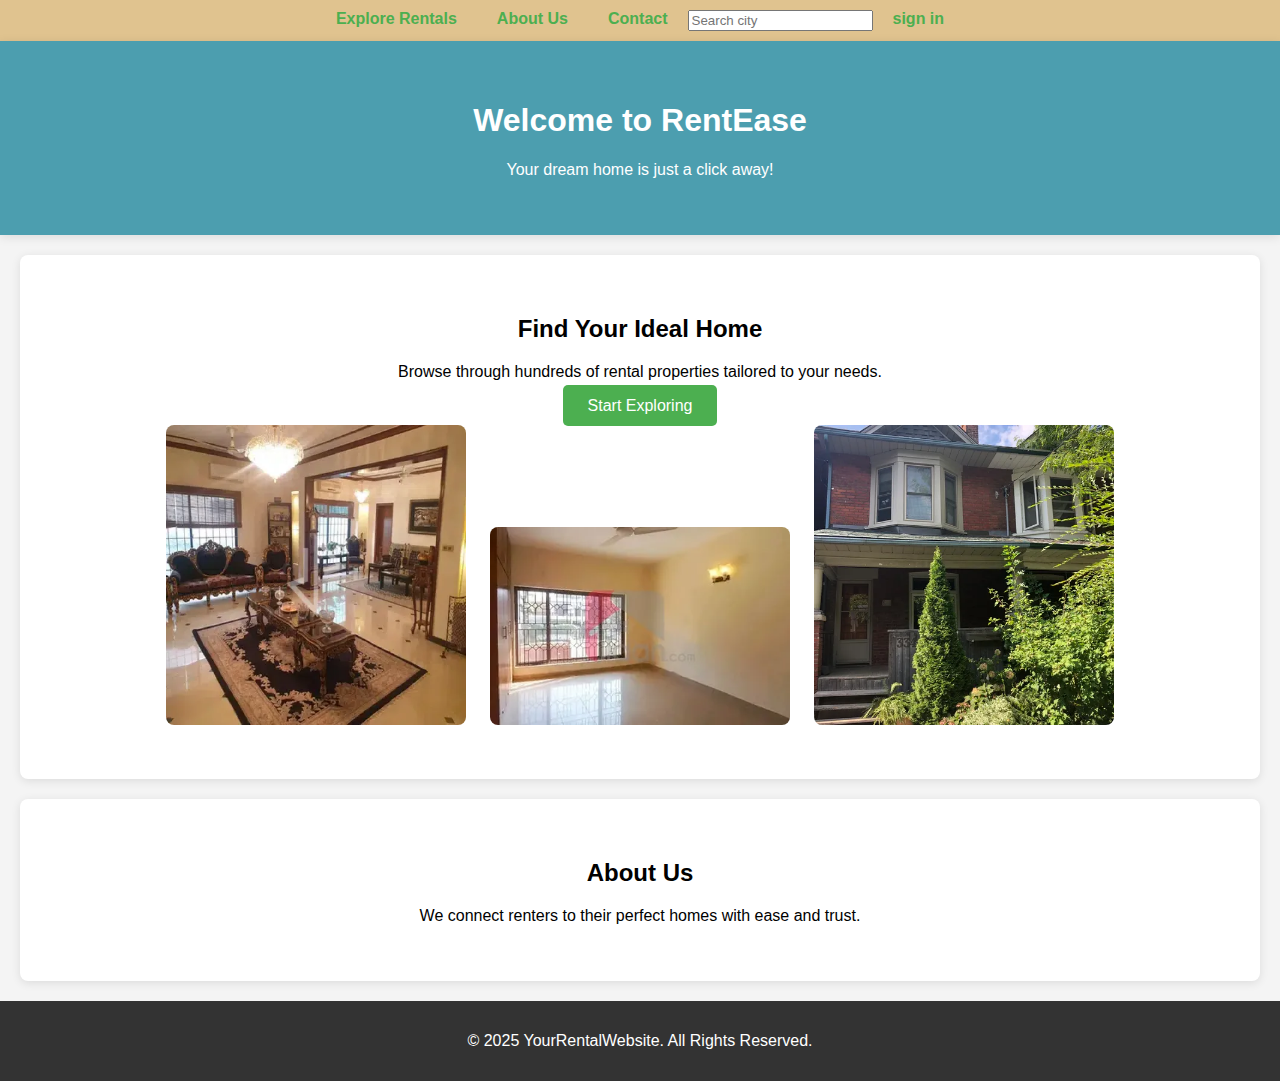
<file: index.html>
<!DOCTYPE html>
<html lang="en">
<head>
    <meta charset="UTF-8">
    <meta name="viewport" content="width=device-width, initial-scale=1.0">
    <title>Find Your Perfect Rental Home</title>
    <link rel="stylesheet" href="./style.css">
</head>
<body>
    
    <nav>
        <a href="./rentals.html">Explore Rentals</a>
        <a href="#about">About Us</a>
        <a href="./contact.html">Contact</a>
        <input type="search" placeholder="Search city" aria-label="Search city">
     
        <a href="./sign-in.html">sign in</a>
    </nav>
    <header>
        <h1>Welcome to RentEase</h1>
        <p>Your dream home is just a click away!</p>
    </header>
    <section id="explore">
        <div id="d1">
            <h2>Find Your Ideal Home</h2>
            <p>Browse through hundreds of rental properties tailored to your needs.</p>
           <a href="rentals.html" class="cta-button">Start Exploring</a>
        </div>
        <div id="d2">
           <img src="./asset/1675316311.jfif.webp" alt="">
           <img src="./asset/a8caf48e-54c3-4dc6-adee-9b7c323dd069.webp" alt="">
           <img src="./asset/l160907_img_5266_09222023072140PM_sm.webp" alt="">
        </div>
    </section>
    <section id="about">
        <h2>About Us</h2>
        <p>We connect renters to their perfect homes with ease and trust.</p>
    </section>
    <footer>
      <p> &copy; 2025 YourRentalWebsite. All Rights Reserved.</p> 
    </footer>
</body>
</html>
</file>
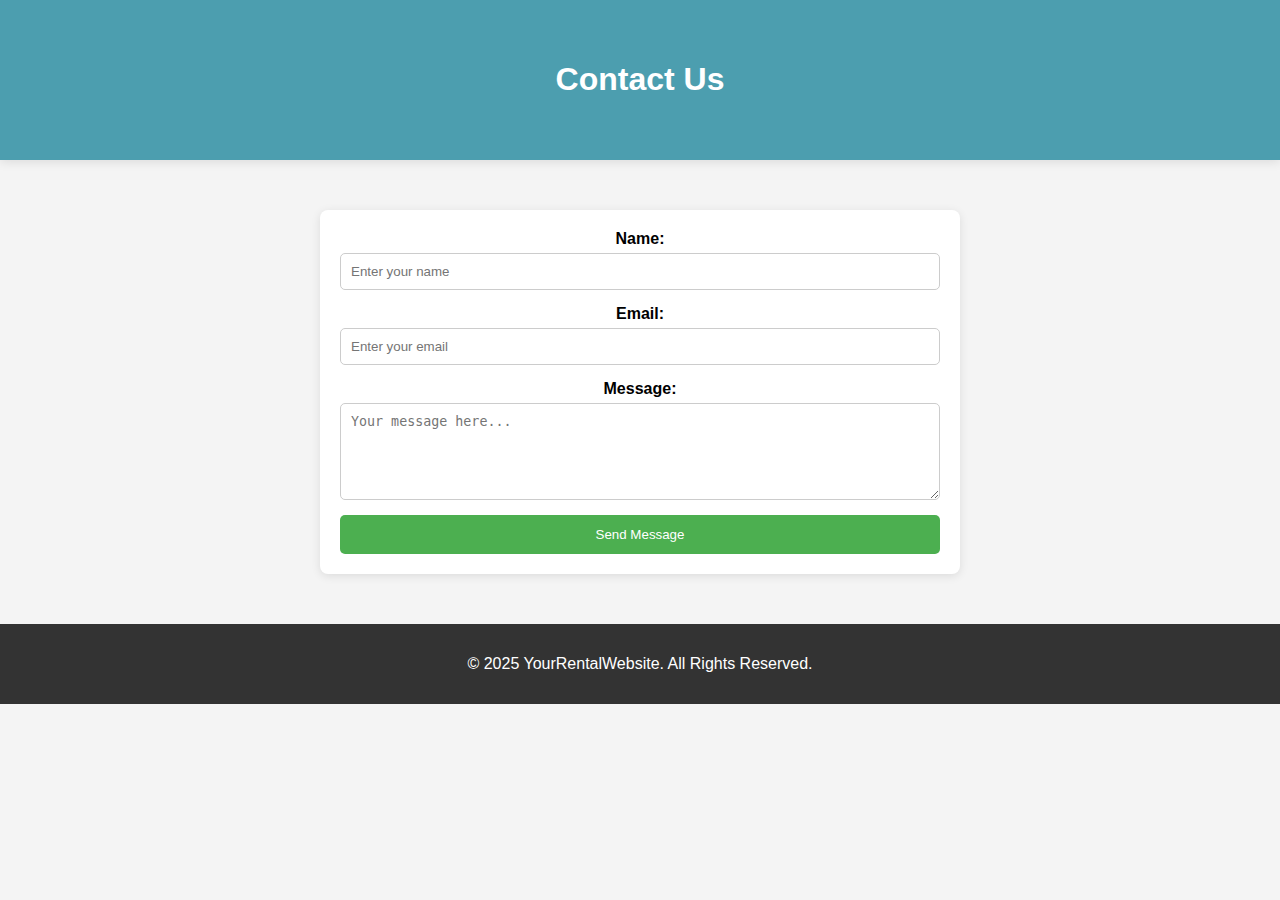
<file: contact.html>
<!DOCTYPE html>
<html lang="en">
<head>
    <meta charset="UTF-8">
    <meta name="viewport" content="width=device-width, initial-scale=1.0">
    <title>Contact Us - RentEase</title>
    <link rel="stylesheet" href="./style.css">
</head>
<body>
    <header>
        <h1>Contact Us</h1>
    </header>
    
    <section class="contact-section">
        <form class="contact-form">
            <label for="name">Name:</label>
            <input type="text" id="name" name="name" required placeholder="Enter your name">

            <label for="email">Email:</label>
            <input type="email" id="email" name="email" required placeholder="Enter your email">

            <label for="message">Message:</label>
            <textarea id="message" name="message" required placeholder="Your message here..." rows="5"></textarea>

            <button type="submit" class="cta-button">Send Message</button>
        </form>
    </section>

    <footer>
        <p>&copy; 2025 YourRentalWebsite. All Rights Reserved.</p>
    </footer>
</body>
</html>
</file>
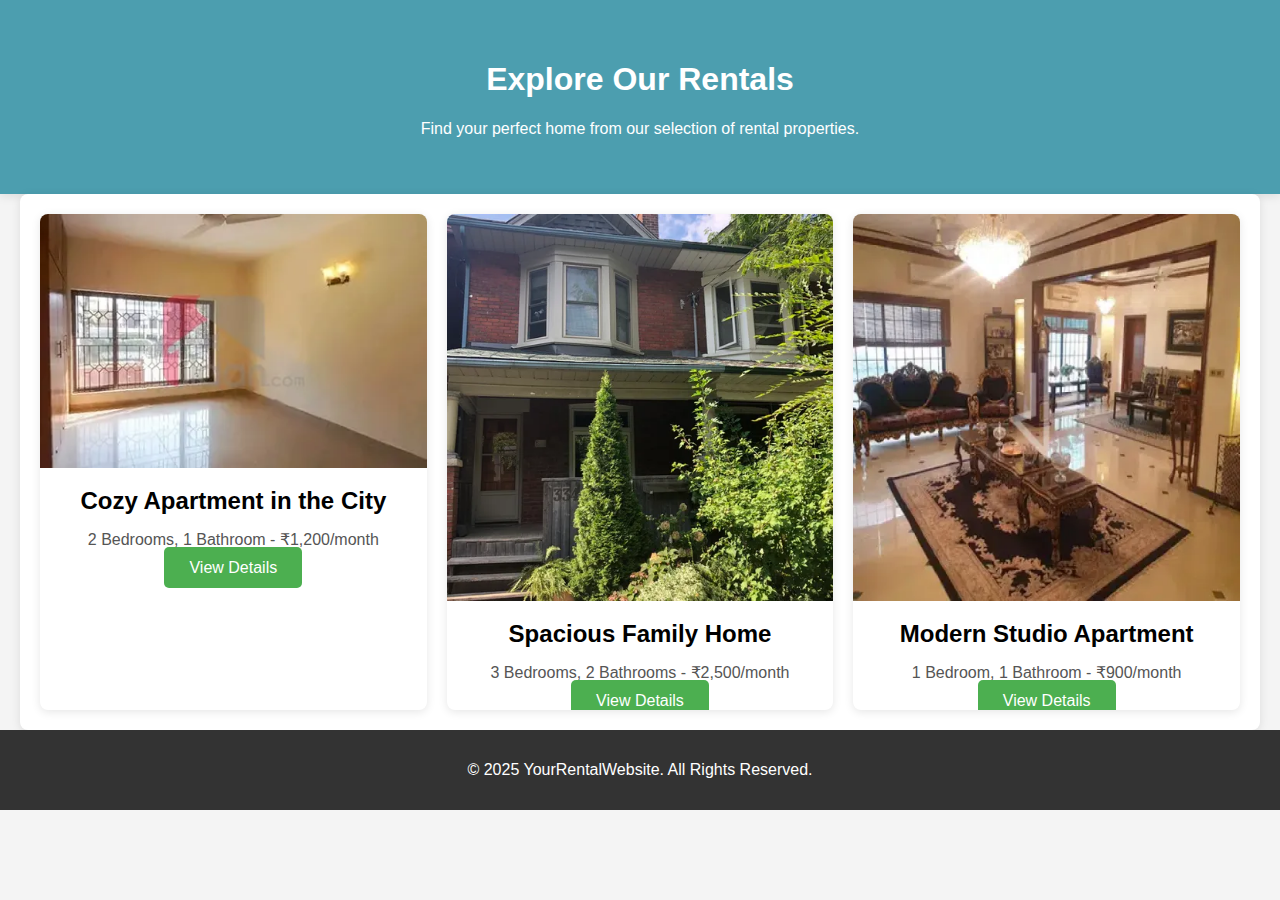
<file: rentals.html>
<!DOCTYPE html>
<html lang="en">
<head>
    <meta charset="UTF-8">
    <meta name="viewport" content="width=device-width, initial-scale=1.0">
    <title>Explore Rentals - RentEase</title>
    <link rel="stylesheet" href="./style.css">
</head>
<body>
    <header>
       <a href="./index.html" > <h1>Explore Our Rentals</h1></a>
        <p>Find your perfect home from our selection of rental properties.</p>
    </header>
    
    <section class="rentals-section">
        <div class="rental-card">
            <img src="./asset/a8caf48e-54c3-4dc6-adee-9b7c323dd069.webp" alt="Beautiful rental home 1">
            <h2>Cozy Apartment in the City</h2>
            <p>2 Bedrooms, 1 Bathroom - ₹1,200/month</p>
            <a href="property-details.html" class="cta-button">View Details</a>
        </div>
        
        <div class="rental-card">
            <img src="./asset/l160907_img_5266_09222023072140PM_sm.webp" alt="Beautiful rental home 2">
            <h2>Spacious Family Home</h2>
            <p>3 Bedrooms, 2 Bathrooms - ₹2,500/month</p>
            <a href="property-details.html" class="cta-button">View Details</a>
        </div>
        
        <div class="rental-card">
            <img src="./asset/1675316311.jfif.webp" alt="Beautiful rental home 3">
            <h2>Modern Studio Apartment</h2>
            <p>1 Bedroom, 1 Bathroom - ₹900/month</p>
            <a href="property-details.html" class="cta-button">View Details</a>
        </div>

        <!-- Add more rental cards as needed -->
    </section>

    <footer>
        <p>&copy; 2025 YourRentalWebsite. All Rights Reserved.</p>
    </footer>
</body>
</html>
</file>
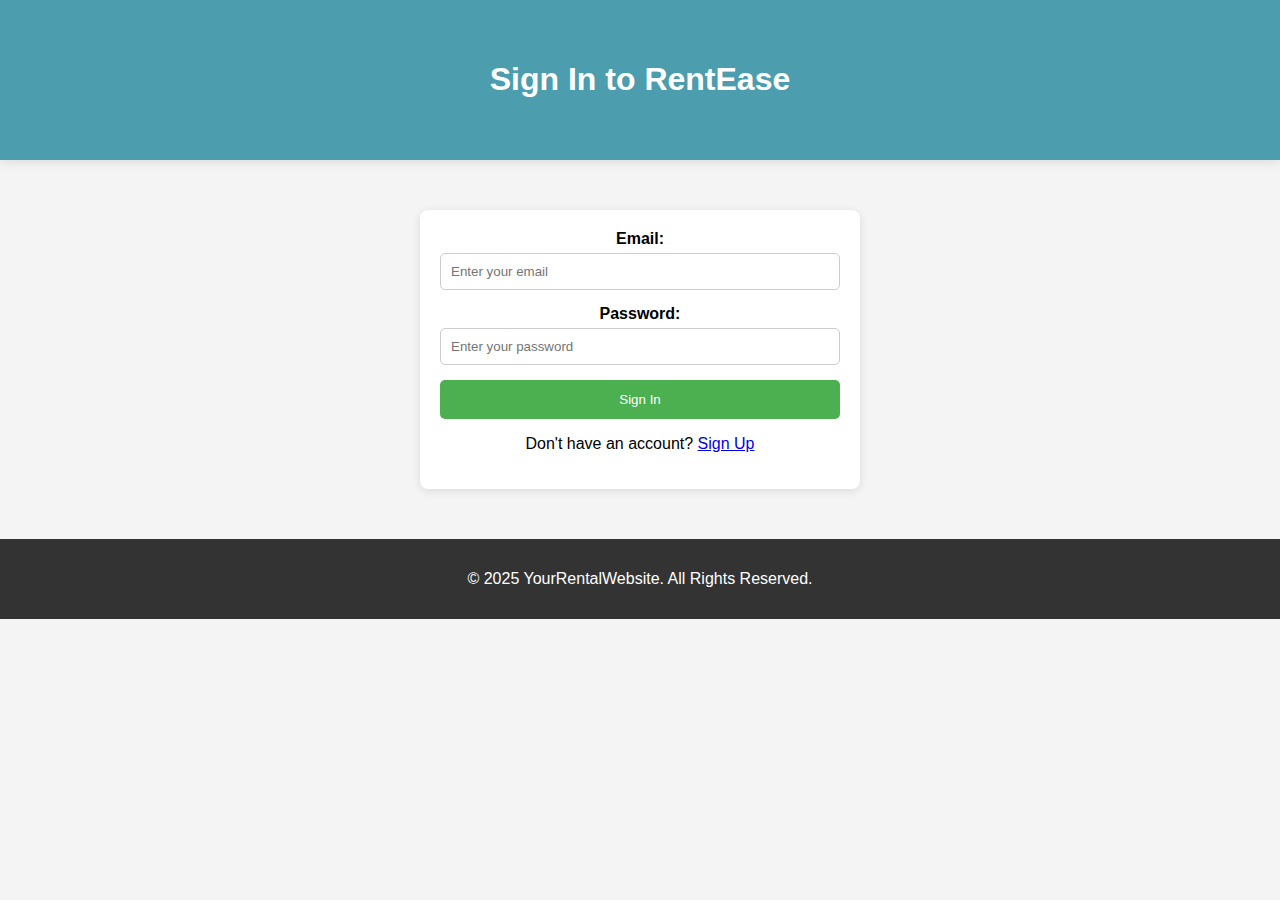
<file: sign-in.html>
<!DOCTYPE html>
<html lang="en">
<head>
    <meta charset="UTF-8">
    <meta name="viewport" content="width=device-width, initial-scale=1.0">
    <title>Sign In - RentEase</title>
    <link rel="stylesheet" href="./style.css">
</head>
<body>
    <header>
        <h1>Sign In to RentEase</h1>
    </header>
    
    <section class="sign-in-section">
        <form class="sign-in-form">
            <label for="email">Email:</label>
            <input type="email" id="email" name="email" required placeholder="Enter your email">

            <label for="password">Password:</label>
            <input type="password" id="password" name="password" required placeholder="Enter your password">

            <button type="submit" class="cta-button">Sign In</button>
        </form>
        <p>Don't have an account? <a href="sign-up.html">Sign Up</a></p>
    </section>

    <footer>
        <p>&copy; 2025 YourRentalWebsite. All Rights Reserved.</p>
    </footer>
</body>
</html>
</file>
<file: style.css>
/* General Styles */
body {
    font-family: 'Arial', sans-serif;
    margin: 0;
    padding: 0;
    background-color: #f4f4f4; /* Light background for contrast */
}

/* Header Styles */
header {
    background-color: #4c9eaf; /* Teal color */
    color: white;
    text-align: center;
    padding: 40px 20px; /* Increased padding for a more spacious look */
    box-shadow: 0 2px 10px rgba(0, 0, 0, 0.1); /* Subtle shadow for depth */
}

/* Navigation Styles */
nav {
    display: flex;
    justify-content: center; /* Centered navigation */
    background-color: rgb(224, 195, 143); /* Light brown */
    padding: 10px 0; /* Added padding for better spacing */
}

nav a {
    margin: 0 20px; /* Increased margin for better spacing */
    text-decoration: none;
    color: #4CAF50; /* Green color */
    font-weight: bold;
    transition: color 0.3s; /* Smooth transition for hover effect */
}

nav a:hover {
    color: #333; /* Darker color on hover */
}

/* Section Styles */
section {
    padding: 40px 20px; /* Increased padding for sections */
    text-align: center;
    background-color: white; /* White background for sections */
    margin: 20px; /* Margin around sections */
    border-radius: 8px; /* Rounded corners */
    box-shadow: 0 2px 10px rgba(0, 0, 0, 0.1); /* Subtle shadow for depth */
}

/* Image Styles */
#d2 img {
    width: 100%; /* Responsive images */
    max-width: 300px; /* Limit max width */
    margin: 10px; /* Margin around images */
    border-radius: 8px; /* Rounded corners for images */
}

/* Footer Styles */
footer {
    background-color: #333; /* Dark footer */
    color: white;
    text-align: center;
    padding: 15px 0; /* Increased padding for footer */
    position: relative; /* Changed to relative for better layout */
    width: 100%;
}

/* Call to Action Button Styles */
.cta-button {
    background-color: #4CAF50; /* Green button */
    color: white;
    padding: 12px 25px; /* Increased padding for button */
    text-decoration: none;
    border-radius: 5px;
    transition: background-color 0.3s; /* Smooth transition for hover effect */
}

.cta-button:hover {
    background-color: #45a049; /* Darker green on hover */
}

/* Sign-In Section Styles */
.sign-in-section {
    max-width: 400px; /* Limit the width of the form */
    margin: 50px auto; /* Center the form */
    padding: 20px;
    background-color: white; /* White background for the form */
    border-radius: 8px; /* Rounded corners */
    box-shadow: 0 2px 10px rgba(0, 0, 0, 0.1); /* Subtle shadow */
}

.sign-in-form {
    display: flex;
    flex-direction: column; /* Stack the form elements */
}

.sign-in-form label {
    margin-bottom: 5px; /* Space between label and input */
    font-weight: bold; /* Bold labels */
}

.sign-in-form input {
    margin-bottom: 15px; /* Space between inputs */
    padding: 10px; /* Padding inside inputs */
    border: 1px solid #ccc; /* Light border */
    border-radius: 5px; /* Rounded corners */
}

.sign-in-form input:focus {
    border-color: #4CAF50; /* Change border color on focus */
    outline: none; /* Remove default outline */
}

.sign-in-form button {
    padding: 12px; /* Padding for button */
    background-color: #4CAF50; /* Green button */
    color: white; /* White text */
    border: none; /* Remove border */
    border-radius: 5px; /* Rounded corners */
    cursor: pointer; /* Pointer cursor on hover */
    transition: background-color 0.3s; /* Smooth transition */
}

.sign-in-form button:hover {
    background-color: #45a049; /* Darker green on hover */
}

.sign-in-section p {
    text-align: center; /* Center the text */
}

/* Contact Section Styles */
.contact-section {
    max-width: 600px; /* Limit the width of the form */
    margin: 50px auto; /* Center the form */
    padding: 20px;
    background-color: white; /* White background for the form */
    border-radius: 8px; /* Rounded corners */
    box-shadow: 0 2px 10px rgba(0, 0, 0, 0.1); /* Subtle shadow */
}

.contact-form {
    display: flex;
    flex-direction: column; /* Stack the form elements */
}

.contact-form label {
    margin-bottom: 5px; /* Space between label and input */
    font-weight: bold; /* Bold labels */
}

.contact-form input,
.contact-form textarea {
    margin-bottom: 15px; /* Space between inputs */
    padding: 10px; /* Padding inside inputs */
    border: 1px solid #ccc; /* Light border */
    border-radius: 5px; /* Rounded corners */
}

.contact-form input:focus,
.contact-form textarea:focus {
    border-color: #4CAF50; /* Change border color on focus */
    outline: none; /* Remove default outline */
}

.contact-form button {
    padding: 12px; /* Padding for button */
    background-color: #4CAF50; /* Green button */
    color: white; /* White text */
    border: none; /* Remove border */
    border-radius: 5px; /* Rounded corners */
    cursor: pointer; /* Pointer cursor on hover */
    transition: background-color 0.3s; /* Smooth transition */
}

.contact-form button:hover {
    background-color: #45a049; /* Darker green on hover */
}

/* Rentals Section Styles */
.rentals-section {
    display: grid;
    grid-template-columns: repeat(auto-fill, minmax(300px, 1fr)); /* Responsive grid */
    gap: 20px; /* Space between cards */
    padding: 20px; /* Padding around the section */
    max-width: 1200px; /* Limit the width of the section */
    margin: 0 auto; /* Center the section */
}
header a{
    text-decoration: none;
    color: white;
}

.rental-card {
    background-color: white; /* White background for cards */
    border-radius: 8px; /* Rounded corners */
    box-shadow: 0 2px 10px rgba(0, 0, 0, 0.1); /* Subtle shadow */
    overflow: hidden; /* Prevent overflow */
    text-align: center; /* Center text */
}

.rental-card img {
    width: 100%; /* Responsive image */
    height: auto; /* Maintain aspect ratio */
}

.rental-card h2 {
    margin: 15px 0; /* Space above and below the title */
    font-size: 1.5em; /* Title size */
}

.rental-card p {
    margin: 10px 0; /* Space above and below the description */
    color: #555; /* Dark gray color for text */
}

.rental-card .cta-button {
    margin-bottom: 15px; /* Space below the button */
}
</file>
